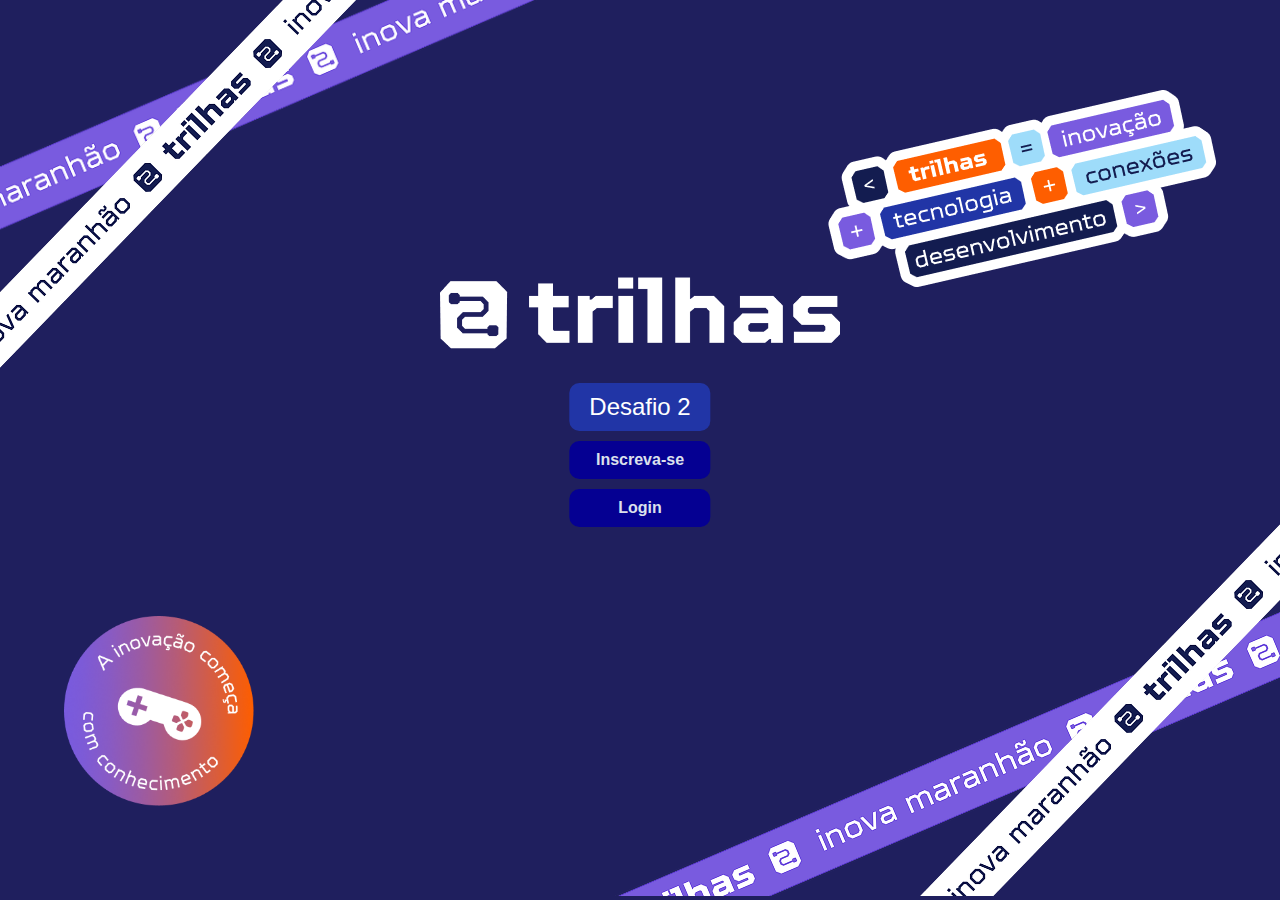
<file: atividade-trilhas-main/index.html>
<!DOCTYPE html>
<html lang="pt-BR">
<head>
    <meta charset="UTF-8">
    <meta name="viewport" content="width=device-width, initial-scale=1.0">
    <title>Desafio 2 - Trilhas</title>
    <link rel="stylesheet" href="./styles/styles.css">
</head>
<body>
    <div class="container">
    
        <div class="logo">
            <img src="img/logo-trilhas (2).png" alt="Logo Trilhas">   
        </div>

    
        <div class="titulo">
            <div class="desafio">Desafio 2</div>
            <a href="./formulario.html" class="botao">Inscreva-se</a>
            <a href="./login.html" class="botao">Login</a>
        </div>
    
    
        <div class="selo">
            <img src="./img/Camada_1 (3).png" alt="faixa de cima">
        </div>
        
 
      
        <div class="banner-superior-esquerdo">
            <img src="./img/Ativo 44@4x 2.png" alt="Faixa do lado superior esquerdo">
        </div>

        <div class="banner-branco-superior-esquerdo">
            <img src="img/faixa branca supeior.png" alt="Faixa branca do lado superior esquerdo">
        </div>


    
        <div class="banner-superior-direito">
            <img src="./img/Camada_1.png" alt="figura do lado superior direito">
        </div>

    
        <div class="banner-inferior-direito">
            <img src="./img/Ativo 44@4x 1.png" alt="faixa do lado inferior direito">
        </div>
    
    
       <div class="banner-branco-inferior-direito">
            <img src="./img/parte branca de baixo.png" alt="Faixa branca do lado inferior direito">
        </div>   
    </div>

    <script src="document.js"></script>
</body>
</html>
</file>
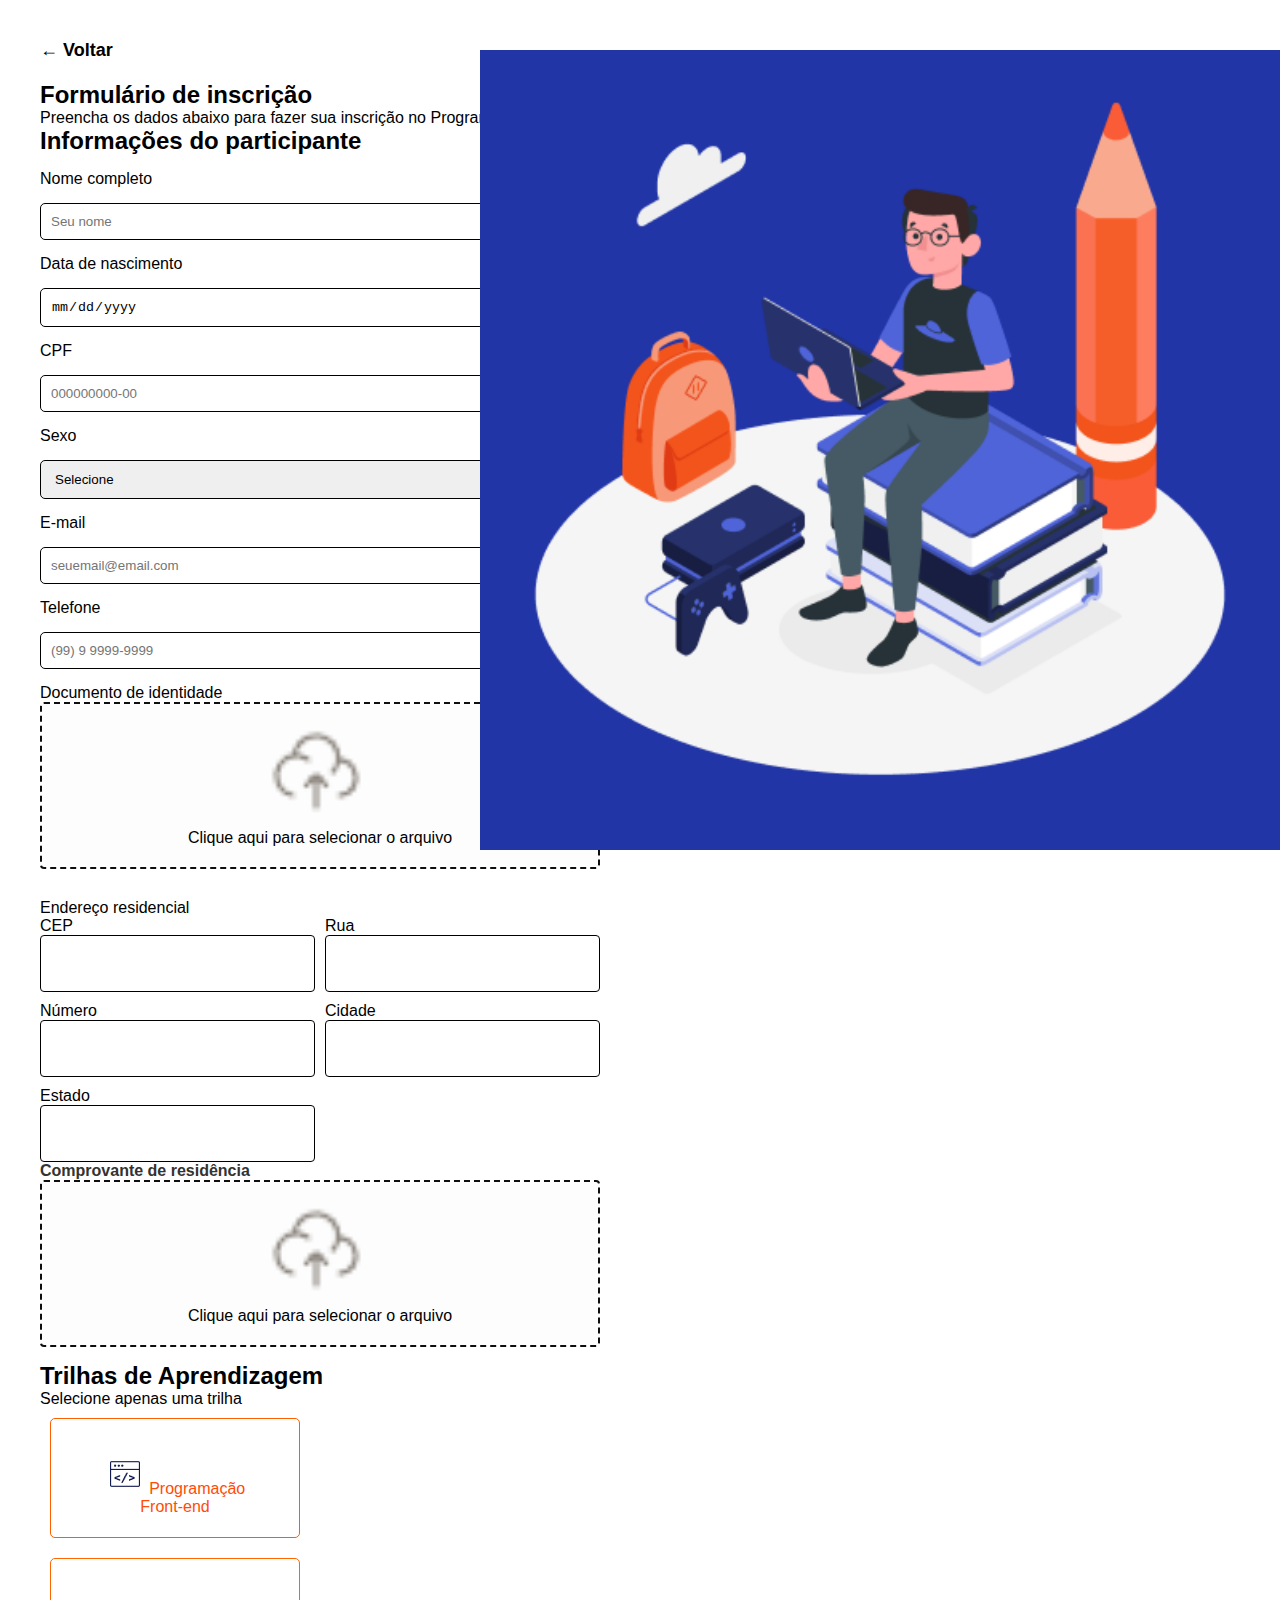
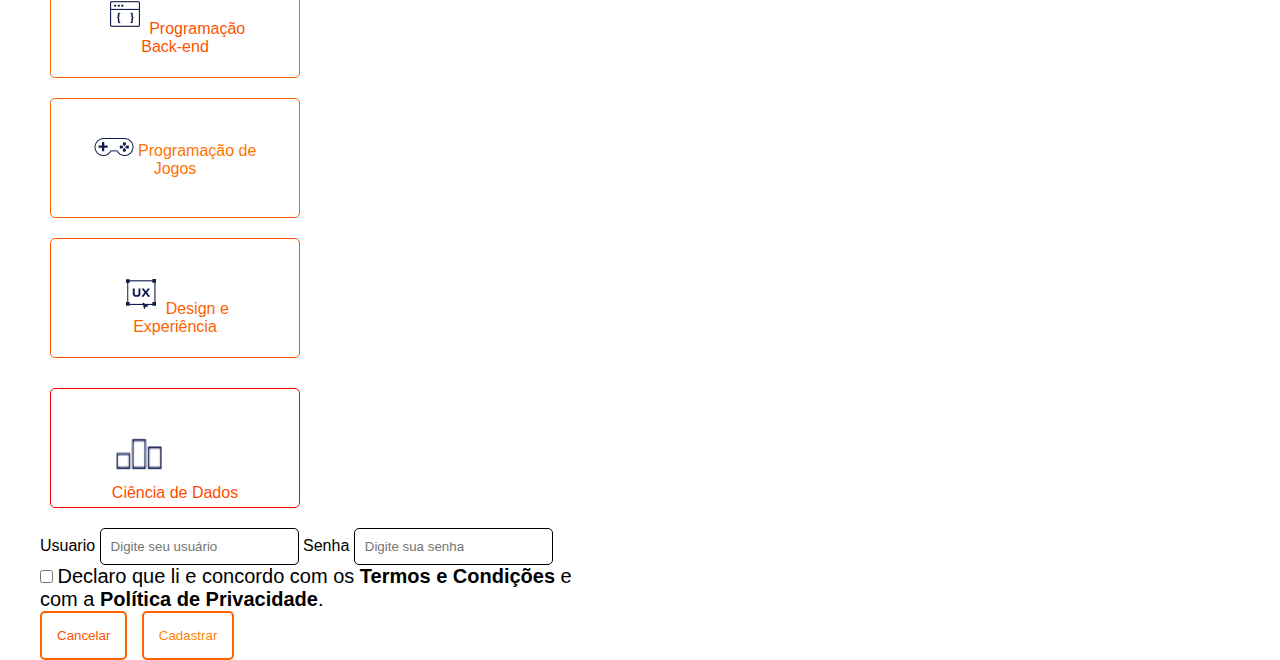
<file: atividade-trilhas-main/formulario.html>
<!DOCTYPE html>
<html lang="pt-BR">
<head>
    <meta charset="UTF-8">
    <meta name="viewport" content="width=device-width, initial-scale=1.0">
    <title>Formulário de Inscrição</title>
    <link rel="stylesheet" href="formulario.css">
    <script src="parte.js"></script>
</head>
<body>
    <div class="pagina-principal">
        <div class="conteudo-principal">
            <a href="index.html" class="voltar">← Voltar</a>
            <h1>Formulário de inscrição</h1>
            <p>Preencha os dados abaixo para fazer sua inscrição no Programa Trilhas.</p>

            <form id="formulario-participante">
                <h2>Informações do participante</h2>

                <label for="nome">Nome completo</label>
                <input type="text" id="nome" placeholder="Seu nome" required>

                <label for="nascimento">Data de nascimento</label>
                <input type="date" id="nascimento" required>

                <label for="cpf">CPF</label>
                <input type="text" id="cpf" placeholder="000000000-00" required>

                <label for="sexo">Sexo</label>
                <select id="sexo" required>
                    <option value="" disabled selected>Selecione</option>
                    <option value="masculino">Masculino</option>
                    <option value="feminino">Feminino</option>
                    <option value="outro">Outro</option>
                </select>

                <label for="email">E-mail</label>
                <input type="email" id="email" placeholder="seuemail@email.com" required>
                <span class="erro-email">⚠ Insira um e-mail válido</span>

                <label for="telefone">Telefone</label>
                <input type="tel" id="telefone" placeholder="(99) 9 9999-9999" required>

                
                <div class="documentos-endereco">
                    <div class="form-group">
                        <label for="identidade">Documento de identidade</label>
                        <div class="file-upload">
                            <input type="file" id="identidade" class="file-input" accept=".pdf,.jpg,.png" hidden>
                            <label for="identidade" class="file-label">
                                <img src="img/nuvem.png" alt="Upload">
                                <span id="file-name">Clique aqui para selecionar o arquivo</span>
                            </label> 
                        </div>
                    </div>
                </div>



                    <div class="documentos-endereco">
                        <div class="form-group">
                            <label>Endereço residencial</label>
                            <div class="address-fields">
                                <div>
                                    <label for="cep">CEP</label>
                                    <input type="text" id="cep" placeholder="" value="">
                                </div>
                                <div>
                                    <label for="rua">Rua</label>
                                    <input type="text" id="rua" placeholder="" value="">
                                </div>
                                <div>
                                    <label for="numero">Número</label>
                                    <input type="text" id="numero" placeholder="" value="">
                                </div>
                                <div>
                                    <label for="cidade">Cidade</label>
                                    <input type="text" id="cidade" placeholder="" value="">
                                </div>
                                <div>
                                    <label for="estado">Estado</label>
                                    <input type="text" id="estado" placeholder="" value="">
                                </div>
                            </div>
                        </div>
                    
                        
                        <div class="form-group">
                            <label for="comprovante" class="comprovante-residencial">Comprovante de residência</label>
                            <div class="file-upload">
                                <input type="file" id="comprovante" class="file-input" accept=".pdf,.jpg,.png" hidden>
                                <label for="comprovante" class="file-label">
                                    <img src="img/nuvem.png" alt="Upload">
                                    <span id="comprovante-name">Clique aqui para selecionar o arquivo</span>
                                </label>
                            </div>

                    </div>

                <div class="trilhas-aprendizagem">
                    <h1>Trilhas de Aprendizagem</h1>
                    <p>Selecione apenas uma trilha</p>

                    <div class="tracks">
                        <button class="botao-front" type="button" data-track="frontend">
                            <img src="img/front-end.png" alt="icon-front">
                            Programação Front-end
                        </button>
                        <button class="botao-back" type="button" data-track="backend">
                            <img src="img/back-end.png" alt="icon-back">
                            Programação Back-end
                        
                        </button>
                        <button class="botao-jogos" type="button" data-track="games">
                            <img src="img/icon-jogos.png" alt="icon-jogos">
                            Programação de Jogos
                        </button>
                        <button class="botao-ux" type="button" data-track="ux">
                            <img src="img/ux.png" alt="icon-UX">
                            Design e Experiência
                        </button>
                        <button class="botao-dados" type="button" data-track="data">
                            <img src="img/Frame 48095973.png" alt="icon-dados" class="botao-dados-imagem"> 
                            Ciência de Dados
                        </button>
                    </div>

                    <div class="informacaoDeLogin">
                        <label for="usuario">Usuario</label>
                        <input type="text" id="cadastroUsuario" placeholder="Digite seu usuário">
                        
                        <label for="senha">Senha</label>
                        <input type="password" id="cadastroSenha" placeholder="Digite sua senha">
                    </div>

                    <div class="termo-e-condicoes">
                        <input type="checkbox" id="terms">
                        <label for="terms" class="termos-condicoes">Declaro que li e concordo com os <a href="#">Termos e Condições</a> e com a <a href="#">Política de Privacidade</a>.</label>
                    </div>

                    <div class="botoes-acao">
                        <button class="botao-cancelar" type="button">Cancelar</button>

                        <button class="botao-salvar" onclick="salvarCadastro()">Cadastrar</button>
                        
                    </div>
                </div>
            </form>
        </div>

        
        <div class="lateral">
            <div class="imagens-container"></div>
            <img src="img/Ilustration.png" alt="Imagem ilustrativa" class="imagem-lateral">
            <div class= "conteudo"> </div>
        </div>


    
</body>
</html>
</file>
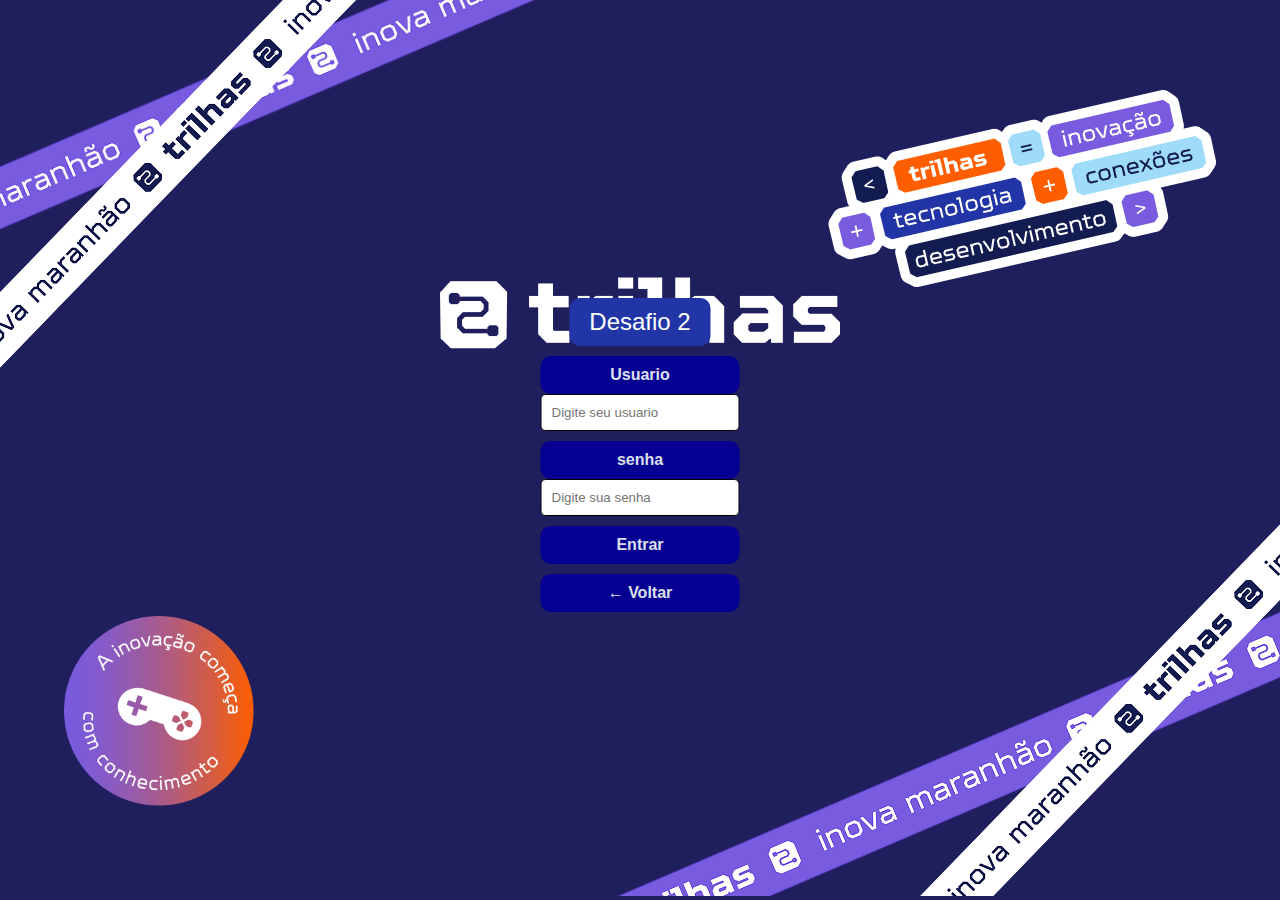
<file: atividade-trilhas-main/login.html>
<!DOCTYPE html>
<html lang="pt-BR">
<head>
    <meta charset="UTF-8">
    <meta name="viewport" content="width=device-width, initial-scale=1.0">
    <title>Desafio 2 - Trilhas</title>
    <link rel="stylesheet" href="./styles/stylesLogin.css">
</head>
<body>
    <div class="container">
    
        <div class="logo">
            <img src="img/logo-trilhas (2).png" alt="Logo Trilhas">   
        </div>

    
        <div class="titulo">
            <div class="desafio">Desafio 2</div>
            <label for = "usuario" class="botao">Usuario</label>
        <input type="text" id="loginUsuario" placeholder="Digite seu usuario" required>

        <label for = "senha" class="botao">senha</label>
        <input type="password" id="loginSenha" placeholder="Digite sua senha" required>

        <a class="botao" onclick="validarLogin()">Entrar</a>
        
        <a href="index.html" class="botao">← Voltar</a>
        </div>
    
    
        <div class="selo">
            <img src="./img/Camada_1 (3).png" alt="faixa de cima">
        </div>
        

    
        <div class="banner-superior-esquerdo">
            <img src="./img/Ativo 44@4x 2.png" alt="Faixa do lado superior esquerdo">
        </div>

        <div class="banner-branco-superior-esquerdo">
            <img src="img/faixa branca supeior.png" alt="Faixa branca do lado superior esquerdo">
        </div>


    
        <div class="banner-superior-direito">
            <img src="./img/Camada_1.png" alt="figura do lado superior direito">
        </div>

    
        <div class="banner-inferior-direito">
            <img src="./img/Ativo 44@4x 1.png" alt="faixa do lado inferior direito">
        </div>
    
    
        <div class="banner-branco-inferior-direito">
            <img src="./img/parte branca de baixo.png" alt="Faixa branca do lado inferior direito">
        </div>   
    </div>

    <script src="parte.js"></script>
</body>
</html>
</file>
<file: atividade-trilhas-main/styles/styles.css>
@import url('https://fonts.googleapis.com/css2?family=Playfair+Display:ital,wght@0,400..900;1,400..900&family=Poppins:ital,wght@0,100;0,200;0,300;0,400;0,500;0,600;0,700;0,800;0,900;1,100;1,200;1,300;1,400;1,500;1,600;1,700;1,800;1,900&family=Roboto:ital,wght@0,100..900;1,100..900&display=swap');

* {
    margin: 0;
    padding: 0;
    box-sizing: border-box;
    
}

body {
    background: #1f1f5e;
    height: 100vh;
    display: flex;
    align-items: center;
    justify-content: center;
    font-family: 'Montserrat', sans-serif;
    color: white;
    overflow: hidden;
    position: relative;
}

.container {
    position: relative;
    width: 100%;
    height: 100%;
}


.logo {
    position: absolute;
    top: 35%;
    left: 50%;
    transform: translate(-50%, -50%);
}

.logo img {
    max-width: 400px;
}

.titulo {
    position: absolute;
    top: 50%;
    left: 50%;
    transform: translate(-50%, -50%);
    text-align: center;
}


.desafio {
    font-size: 24px;
    background: #2135a6;
    padding: 10px 20px;
    display: inline-block;
    border-radius: 10px;
    margin-top: 10px;
}

.selo {
    position: absolute;
    bottom: 10%;
    left: 5%;
}

.selo img {
    max-width: 190px;
}

.banner-superior-esquerdo {
    position: absolute;
    top: 0;
    left: 0;
}

.banner-superior-esquerdo img {
    max-width: 800px;
}

/* Faixa superior direita */
.banner-superior-direito {
    position: absolute;
    top: 10%;
    right: 5%;
}

.banner-superior-direito img {
    max-width: 850px;
}

/* Faixa inferior direita */
.banner-inferior-direito {
    position: absolute;
    bottom: 0;
    right: 0;
}

.banner-inferior-direito img {
    max-width: 800px;
}


.banner-branco-inferior-direito {
    position: absolute;
    bottom: 0;
    right: 0;
}

.banner-branco-inferior-direito img {
    max-width: 800px;
}




.botao {
    display: block;
    margin-top: 10px;
    padding: 10px 20px;
    background: #050092;
    color: #dce0ec;
    text-decoration: none;
    cursor: pointer;
    font-weight: bold;
    border-radius: 10px;
    transition: 0.3s;
}

.botao:hover {
    background: #1081c7;
}

.banner-superior-esquerdo,
.banner-superior-direito,
.banner-inferior-direito,
.banner-branco-inferior-direito {
    
    z-index: -1;
}
</file>
<file: atividade-trilhas-main/formulario.css>
* {
  margin: 0;
  padding: 0;
  box-sizing: border-box;
  z-index: 1;
}




body {
  display: flex;
  font-family: Arial, sans-serif;
  margin: 0;
  padding: 0;
  height: 100vh;
}

.pagina-principal {
  display: flex;
  width: 100%;
}

.conteudo-principal {
  width: 50%;
  padding: 40px;
}




.imagem-lateral {
    background-color: #2135a6;
    width: 100%;
    max-height: 100%; 
    display: flex;
    justify-content: center;
    position: absolute;
    right: 0;  
    top: 50%;
    transform: translateY(-50%);   
    width: 800px;
    align-items: center;
}


.imagem-lateral img {
    max-width: 100%;
    max-height: 100%;
    object-fit: contain;
    margin-bottom: 10px; 
}

.voltar {
  text-decoration: none;
  color: black;
  font-size: 18px;
  display: block;
  margin-bottom: 20px;
}

h1 {
  font-size: 24px;
}

p {
  color: rgb(0, 0, 0);
}

#formulario-participante {
  display: flex;
  color: black;
  flex-direction: column;
  gap: 15px;
}

input,
select {
  padding: 10px;
  border: 1px solid #000000;
  border-radius: 5px;
}

input:focus,
select:focus {
  border-color: #ff2a00;
  outline: none;
}

.erro-email {
  color: red;
  font-size: 14px;
  display: none;
}





.address-fields {
  display: grid;
  grid-template-columns: repeat(2, 1fr);
  gap: 10px;
}

.address-fields div {
  display: flex;
  flex-direction: column;
}

.address-fields input[type="text"] {
  padding: 20px;
  border: 1px solid #000000;
  border-radius: 4px;
  box-sizing: border-box;
  width: 100%; 
}

.file-label {
  border: 2px dashed #0f0e0e;
  margin-bottom: 15px; 
  border-radius: 4px;
  padding: 20px;
  display: flex;
  flex-direction: column; 
  justify-content: center;
  align-items: center;
  cursor: pointer;
  background-color: #fdfdfd;
  text-align: center; 
}

.file-label img {
  margin-bottom: 10px; 
  width: 150px;
}


.comprovante-residencial {
  color: #333;
  font-size: 16px;
  margin-top: 50px;
  margin-bottom: 40px;
  font-weight: bold;
}
.botao-cancelar {
  background-color: #ffffff;
  color: rgb(255, 81, 0);
  border: 2px solid #ff6200;
  padding: 15px;
  border-radius: 5px;
  cursor: pointer;
  margin-right: 10px;
}

.botao-cancelar:hover {
  background-color: #ff8000;
}

.botao-salvar {
  background-color: #ffffff;
  color: rgb(255, 132, 0);
  border: 2px solid #ff6200;
  padding: 15px;
  border-radius: 5px;
  cursor: pointer;
}

.botao-salvar:hover {
  background-color: #ff7300;
}

.botao-jogos{
  background-color: #ffffff;
  font-size: 20px;
  padding: 40px;
  color: rgb(255, 115, 0);
  border: none;
  padding: 40px;
  border: 1px solid rgb(255, 98, 0);
  font-size: 16px;
  border-radius: 5px;
  margin: 20px 10px;
  cursor: pointer;
  width: 250px;
  margin: 10px;
  padding: 35px;
  margin-right: 20px;
  height: 120px;
}

  button:hover {
  background-color: #0056b3;
}



.botão-jogos img{
  display: block;
  margin-left: auto;
  margin-right: auto;
  margin: 0 auto 10px auto;
  margin-bottom: 10px;
}



.termos-condicoes{
 text-decoration: none;
text-decoration: none;
font-size: 20px;
color: black;
}
 .termos-condicoes.termos-condicoes:underline{
text-decoration: none;
font-weight: bold;
}






.botao-back{
  margin-top: 26px;
  margin: 17px;
  padding: 40px;
    background-color: #ffffff;
    font-size: 20px;
    padding: 40px;
    color: rgb(250, 85, 2);
    border: none;
    padding: 40px;
    border: 1px solid rgb(255, 102, 0);
    font-size: 16px;
    border-radius: 5px;
    margin: 20px 10px;
    cursor: pointer;
    width: 250px;
    margin: 10px;
    padding: 35px;
    margin-right: 20px;
    height: 120px;
  }
  
    button:hover {
    background-color: #0056b3;
  }



  .botao-front{
    margin-top: 26px;
    margin: 17px;
    padding: 40px;
      background-color: #ffffff;
      font-size: 20px;
      padding: 40px;
      color: rgb(255, 76, 6);
      border: none;
      padding: 40px;
      border: 1px solid rgb(255, 94, 0);
      font-size: 16px;
      border-radius: 5px;
      margin: 20px 10px;
      cursor: pointer;
      width: 250px;
      margin: 10px;
      padding: 35px;
      margin-right: 20px;
      height: 120px;
    }
    
      button:hover {
      background-color: #0056b3;
    }


    .botao-ux{
      margin-top: 26px;
      margin: 17px;
      padding: 40px;
        background-color: #ffffff;
        font-size: 20px;
        padding: 40px;
        color: rgb(255, 94, 0);
        border: none;
        padding: 40px;
        border: 1px solid #ff5900;
        font-size: 16px;
        border-radius: 5px;
        margin: 20px 10px;
        cursor: pointer;
        width: 250px;
        margin: 10px;
        padding: 35px;
        margin-right: 20px;
        height: 120px;
      }
      
        button:hover {
        background-color: #ff6c03;
      }

      .botao-dados{
        margin-top: 26px;
        margin: 27px;
        padding: 40px;
        background-color: #ffffff;
          font-size: 30px;
          color: rgb(255, 77, 0);
          border: none;
          border: 1px solid rgb(255, 0, 0);
          font-size: 16px;
          border-radius: 5px;
          margin: 20px 10px;
          cursor: pointer;
          width: 250px;
          padding: 35px;
          margin-right: 20px;
          height: 120px;
        }


        .botao-dados-imagem {
          width: 50px; 
            height: 60px;
            display: block;
          margin-left: auto;
          margin-right: auto;
          margin-right: 100px; 
      }





      a:-webkit-any-link {
        color: black;
        cursor: pointer;
        text-decoration: none;
        font-weight: bold;
      }
</file>
<file: atividade-trilhas-main/styles/stylesLogin.css>
@import url('https://fonts.googleapis.com/css2?family=Playfair+Display:ital,wght@0,400..900;1,400..900&family=Poppins:ital,wght@0,100;0,200;0,300;0,400;0,500;0,600;0,700;0,800;0,900;1,100;1,200;1,300;1,400;1,500;1,600;1,700;1,800;1,900&family=Roboto:ital,wght@0,100..900;1,100..900&display=swap');

* {
    margin: 0;
    padding: 0;
    box-sizing: border-box;
    
}

body {
    background: #1f1f5e;
    height: 100vh;
    display: flex;
    align-items: center;
    justify-content: center;
    font-family: 'Montserrat', sans-serif;
    color: white;
    overflow: hidden;
    position: relative;
}

.container {
    position: relative;
    width: 100%;
    height: 100%;
}


.logo {
    position: absolute;
    top: 35%;
    left: 50%;
    transform: translate(-50%, -50%);
}

.logo img {
    max-width: 400px;
}

.titulo {
    position: absolute;
    top: 50%;
    left: 50%;
    transform: translate(-50%, -50%);
    text-align: center;
}


.desafio {
    font-size: 24px;
    background: #2135a6;
    padding: 10px 20px;
    display: inline-block;
    border-radius: 10px;
    margin-top: 10px;
}

.selo {
    position: absolute;
    bottom: 10%;
    left: 5%;
}

.selo img {
    max-width: 190px;
}

.banner-superior-esquerdo {
    position: absolute;
    top: 0;
    left: 0;
}

.banner-superior-esquerdo img {
    max-width: 800px;
}

/* Faixa superior direita */
.banner-superior-direito {
    position: absolute;
    top: 10%;
    right: 5%;
}

.banner-superior-direito img {
    max-width: 850px;
}

/* Faixa inferior direita */
.banner-inferior-direito {
    position: absolute;
    bottom: 0;
    right: 0;
}

.banner-inferior-direito img {
    max-width: 800px;
}


.banner-branco-inferior-direito {
    position: absolute;
    bottom: 0;
    right: 0;
}

.banner-branco-inferior-direito img {
    max-width: 800px;
}




.botao {
    display: block;
    margin-top: 10px;
    padding: 10px 20px;
    background: #050092;
    color: #dce0ec;
    text-decoration: none;
    font-weight: bold;
    border-radius: 10px;
    transition: 0.3s;
}



input,
select {
  padding: 10px;
  border: 1px solid #000000;
  border-radius: 5px;
}

input:focus,
select:focus {
  border-color: #ff2a00;
  outline: none;
}
.banner-superior-esquerdo,
.banner-superior-direito,
.banner-inferior-direito,
.banner-branco-inferior-direito {
    
    z-index: -1;
}
</file>
